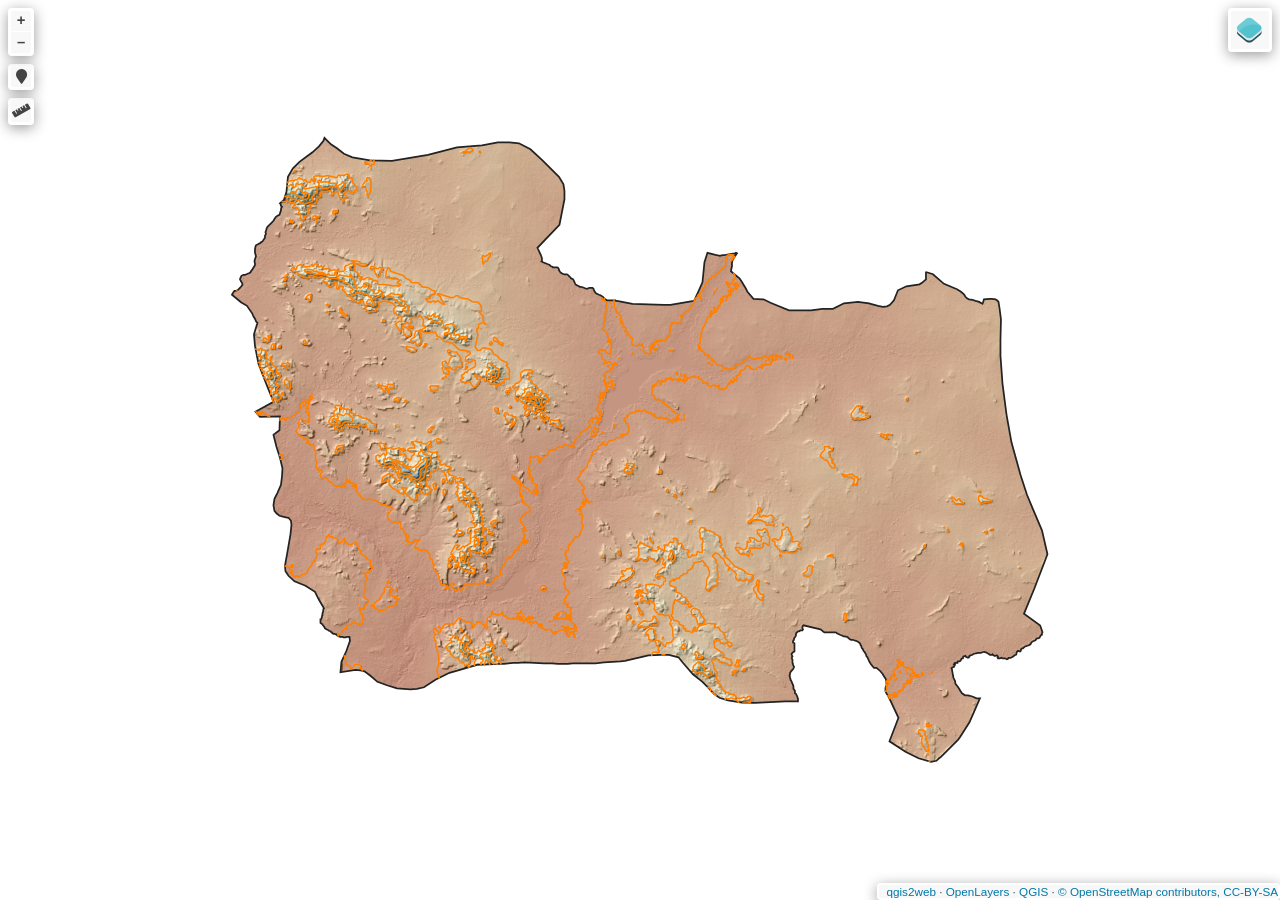
<file: elevation/index.html>
<!doctype html>
<html lang="en">
    <head>
        <meta charset="utf-8">
        <meta http-equiv="X-UA-Compatible" content="IE=edge">
        <meta name="viewport" content="initial-scale=1,user-scalable=no,maximum-scale=1,width=device-width">
        <meta name="mobile-web-app-capable" content="yes">
        <meta name="apple-mobile-web-app-capable" content="yes">
        <link rel="stylesheet" href="./resources/ol.css">
        <link rel="stylesheet" href="resources/fontawesome-all.min.css">
        <link href="resources/photon-geocoder-autocomplete.min.css" rel="stylesheet">
        <link rel="stylesheet" href="./resources/ol-layerswitcher.css">
        <link rel="stylesheet" href="./resources/qgis2web.css">
        <style>
        html, body {
            background-color: #ffffff;
        }
        .ol-control > * {
            background-color: #f8f8f8!important;
            color: #444444!important;
            border-radius: 0px;
        }
        .ol-attribution a, .gcd-gl-input::placeholder, .search-layer-input-search::placeholder {
            color: #444444!important;
        }
        .search-layer-input-search {
            background-color: #f8f8f8!important;
        }
        .ol-control > *:focus, .ol-control >*:hover {
            background-color: rgba(248, 248, 248, 0.7)!important;
        } 
        .ol-control {
            background-color: rgba(255,255,255,.4) !important;
            padding: 2px !important;
        } 
        </style>

        <style>
        html, body, #map {
            width: 100%;
            height: 100%;
            padding: 0;
            margin: 0;
        }
        </style>
        <title></title>
    </head>
    <body>
        <div id="map">
            <div id="popup" class="ol-popup">
                <a href="#" id="popup-closer" class="ol-popup-closer"></a>
                <div id="popup-content"></div>
            </div>
        </div>
        <script src="resources/qgis2web_expressions.js"></script>
        <script src="./resources/functions.js"></script>
        <script src="./resources/ol.js"></script>
        <script src="./resources/ol-layerswitcher.js"></script>
        <script src="resources/photon-geocoder-autocomplete.min.js"></script>
        <script src="layers/CommunedeKaya_3.js"></script><script src="layers/Courbedeniveau_4.js"></script>
        <script src="styles/CommunedeKaya_3_style.js"></script><script src="styles/Courbedeniveau_4_style.js"></script>
        <script src="./layers/layers.js" type="text/javascript"></script> 
        <script src="./resources/Autolinker.min.js"></script>
        <script src="./resources/qgis2web.js"></script>        
    </body>
</html>
</file>
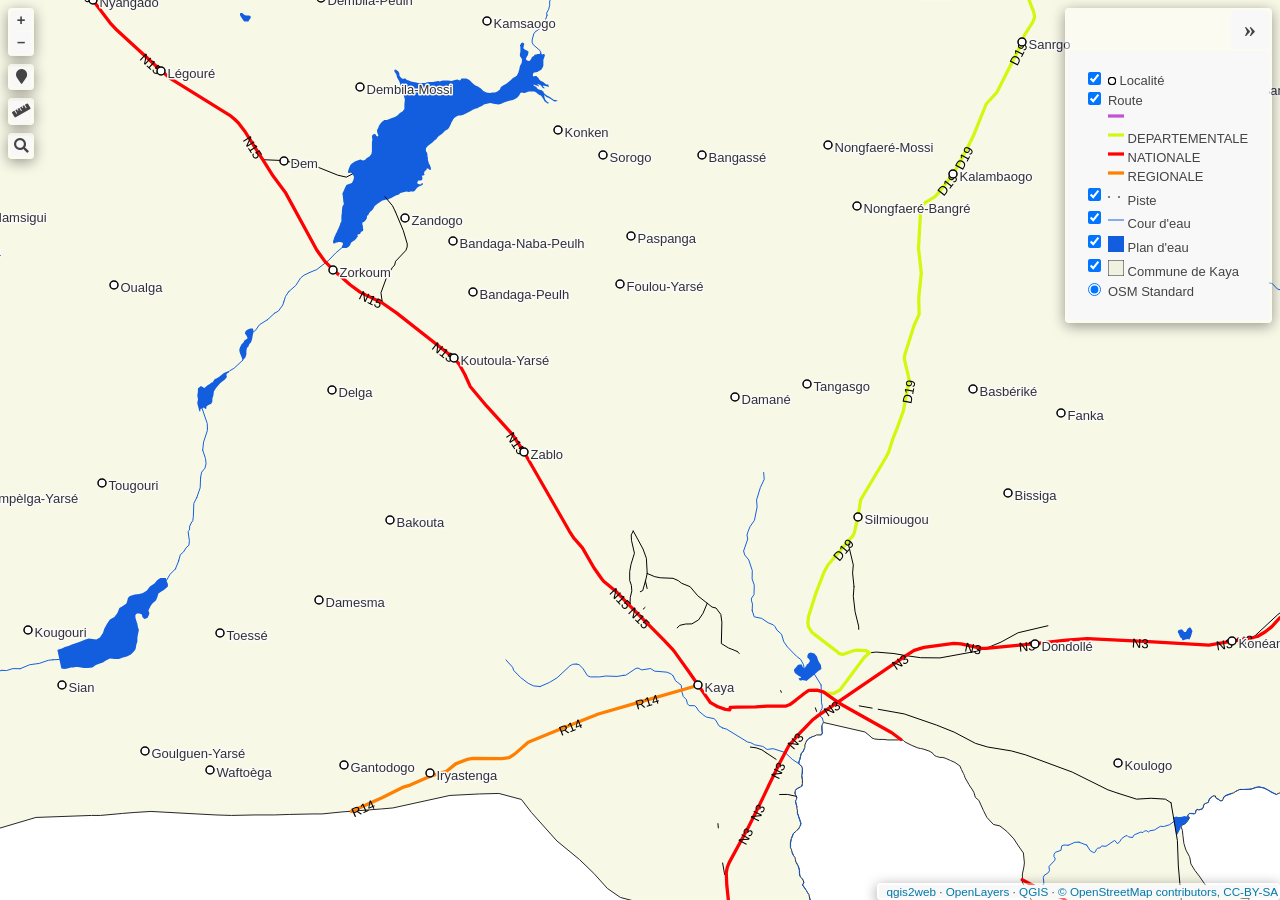
<file: situation/index.html>
<!doctype html>
<html lang="en">
    <head>
        <meta charset="utf-8">
        <meta http-equiv="X-UA-Compatible" content="IE=edge">
        <meta name="viewport" content="initial-scale=1,user-scalable=no,maximum-scale=1,width=device-width">
        <meta name="mobile-web-app-capable" content="yes">
        <meta name="apple-mobile-web-app-capable" content="yes">
        <link rel="stylesheet" href="./resources/ol.css">
        <link rel="stylesheet" href="resources/fontawesome-all.min.css">
        <link href="resources/photon-geocoder-autocomplete.min.css" rel="stylesheet">
        <link rel="stylesheet" href="./resources/ol-layerswitcher.css">
        <link rel="stylesheet" href="./resources/qgis2web.css">
        <style>
        html, body {
            background-color: #ffffff;
        }
        .ol-control > * {
            background-color: #f8f8f8!important;
            color: #444444!important;
            border-radius: 0px;
        }
        .ol-attribution a, .gcd-gl-input::placeholder, .search-layer-input-search::placeholder {
            color: #444444!important;
        }
        .search-layer-input-search {
            background-color: #f8f8f8!important;
        }
        .ol-control > *:focus, .ol-control >*:hover {
            background-color: rgba(248, 248, 248, 0.7)!important;
        } 
        .ol-control {
            background-color: rgba(255,255,255,.4) !important;
            padding: 2px !important;
        } 
        </style>

        <style>
        html, body, #map {
            width: 100%;
            height: 100%;
            padding: 0;
            margin: 0;
        }
        </style>
        <title></title>
    </head>
    <body>
        <div id="map">
            <div id="popup" class="ol-popup">
                <a href="#" id="popup-closer" class="ol-popup-closer"></a>
                <div id="popup-content"></div>
            </div>
        </div>
        <script src="resources/qgis2web_expressions.js"></script>
        <script src="./resources/functions.js"></script>
        <script src="./resources/ol.js"></script>
        <script src="./resources/ol-layerswitcher.js"></script>
        <script src="resources/photon-geocoder-autocomplete.min.js"></script>
        <script src="layers/CommunedeKaya_1.js"></script><script src="layers/Plandeau_2.js"></script><script src="layers/Courdeau_3.js"></script><script src="layers/Piste_4.js"></script><script src="layers/Route_5.js"></script><script src="layers/Localit_6.js"></script>
        <script src="styles/CommunedeKaya_1_style.js"></script><script src="styles/Plandeau_2_style.js"></script><script src="styles/Courdeau_3_style.js"></script><script src="styles/Piste_4_style.js"></script><script src="styles/Route_5_style.js"></script><script src="styles/Localit_6_style.js"></script>
        <script src="./layers/layers.js" type="text/javascript"></script> 
        <script src="./resources/Autolinker.min.js"></script>
        <script src="./resources/qgis2web.js"></script>        
    </body>
</html>
</file>
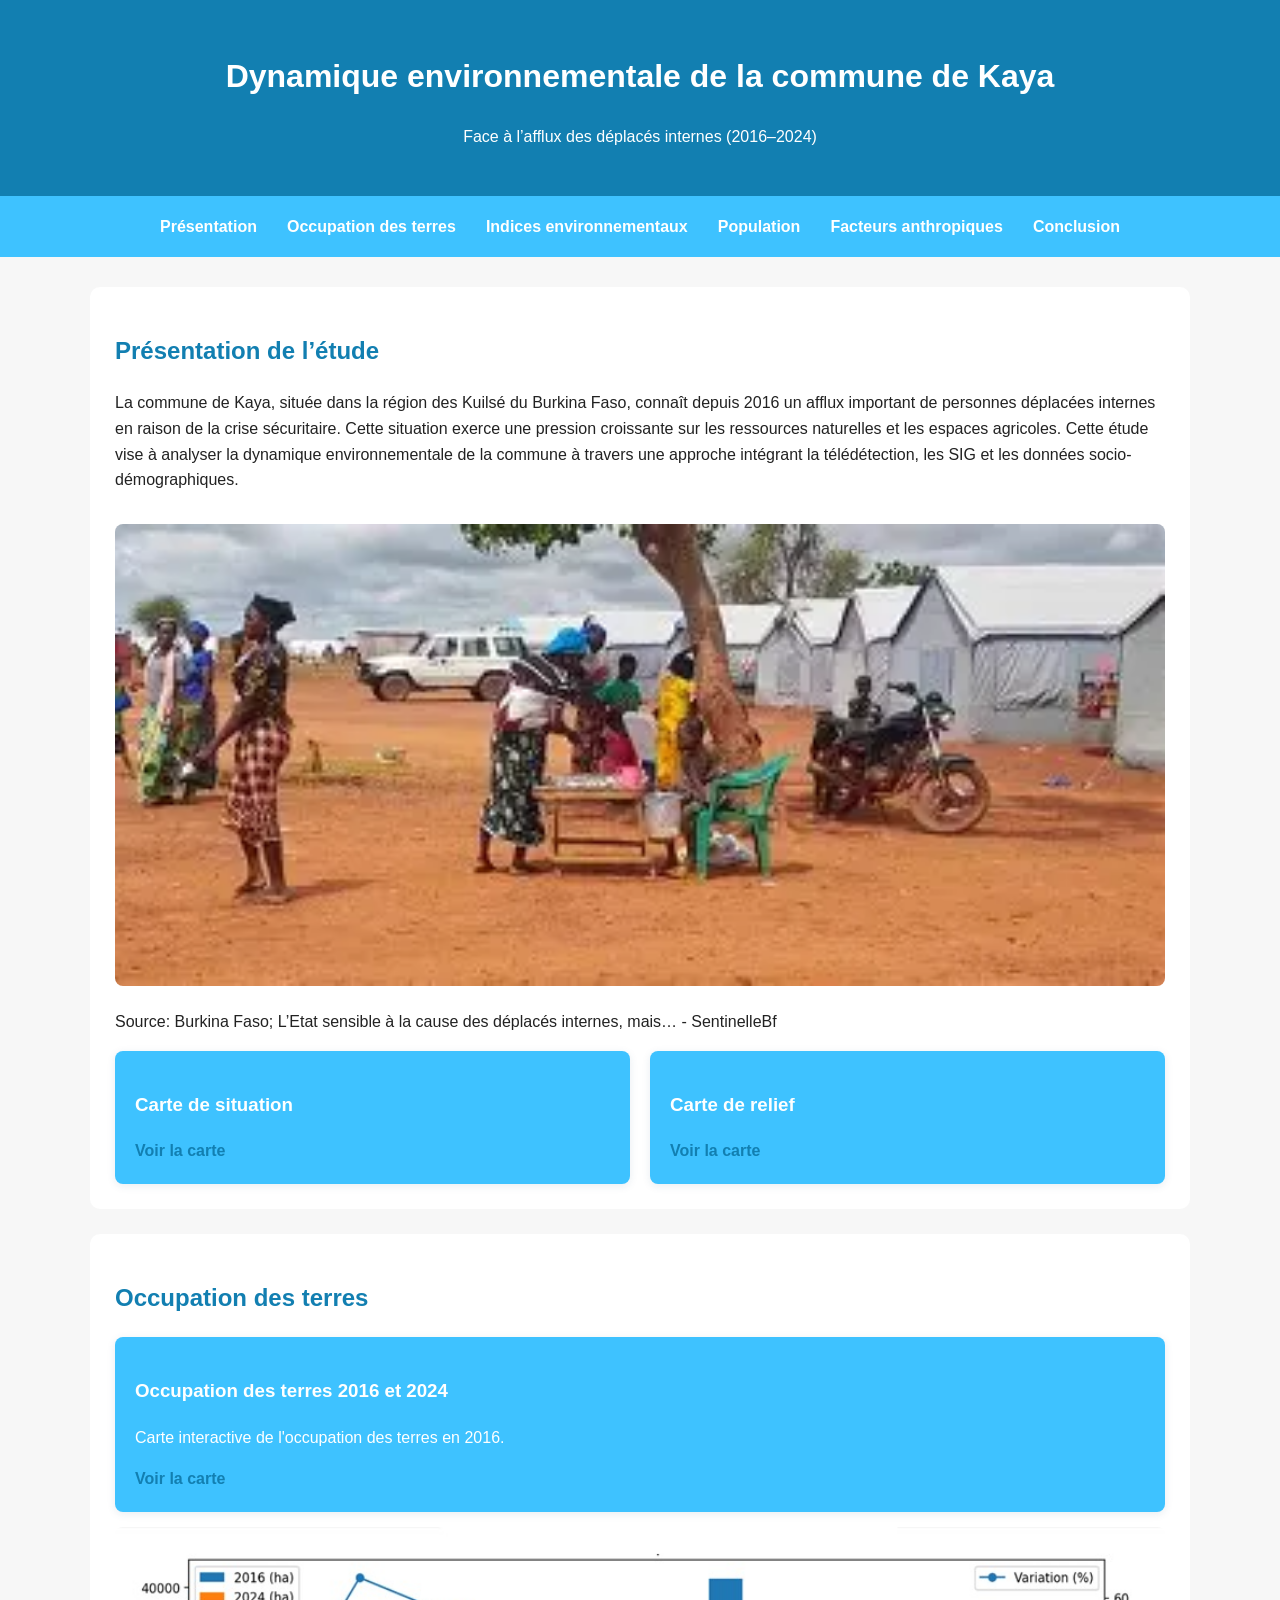
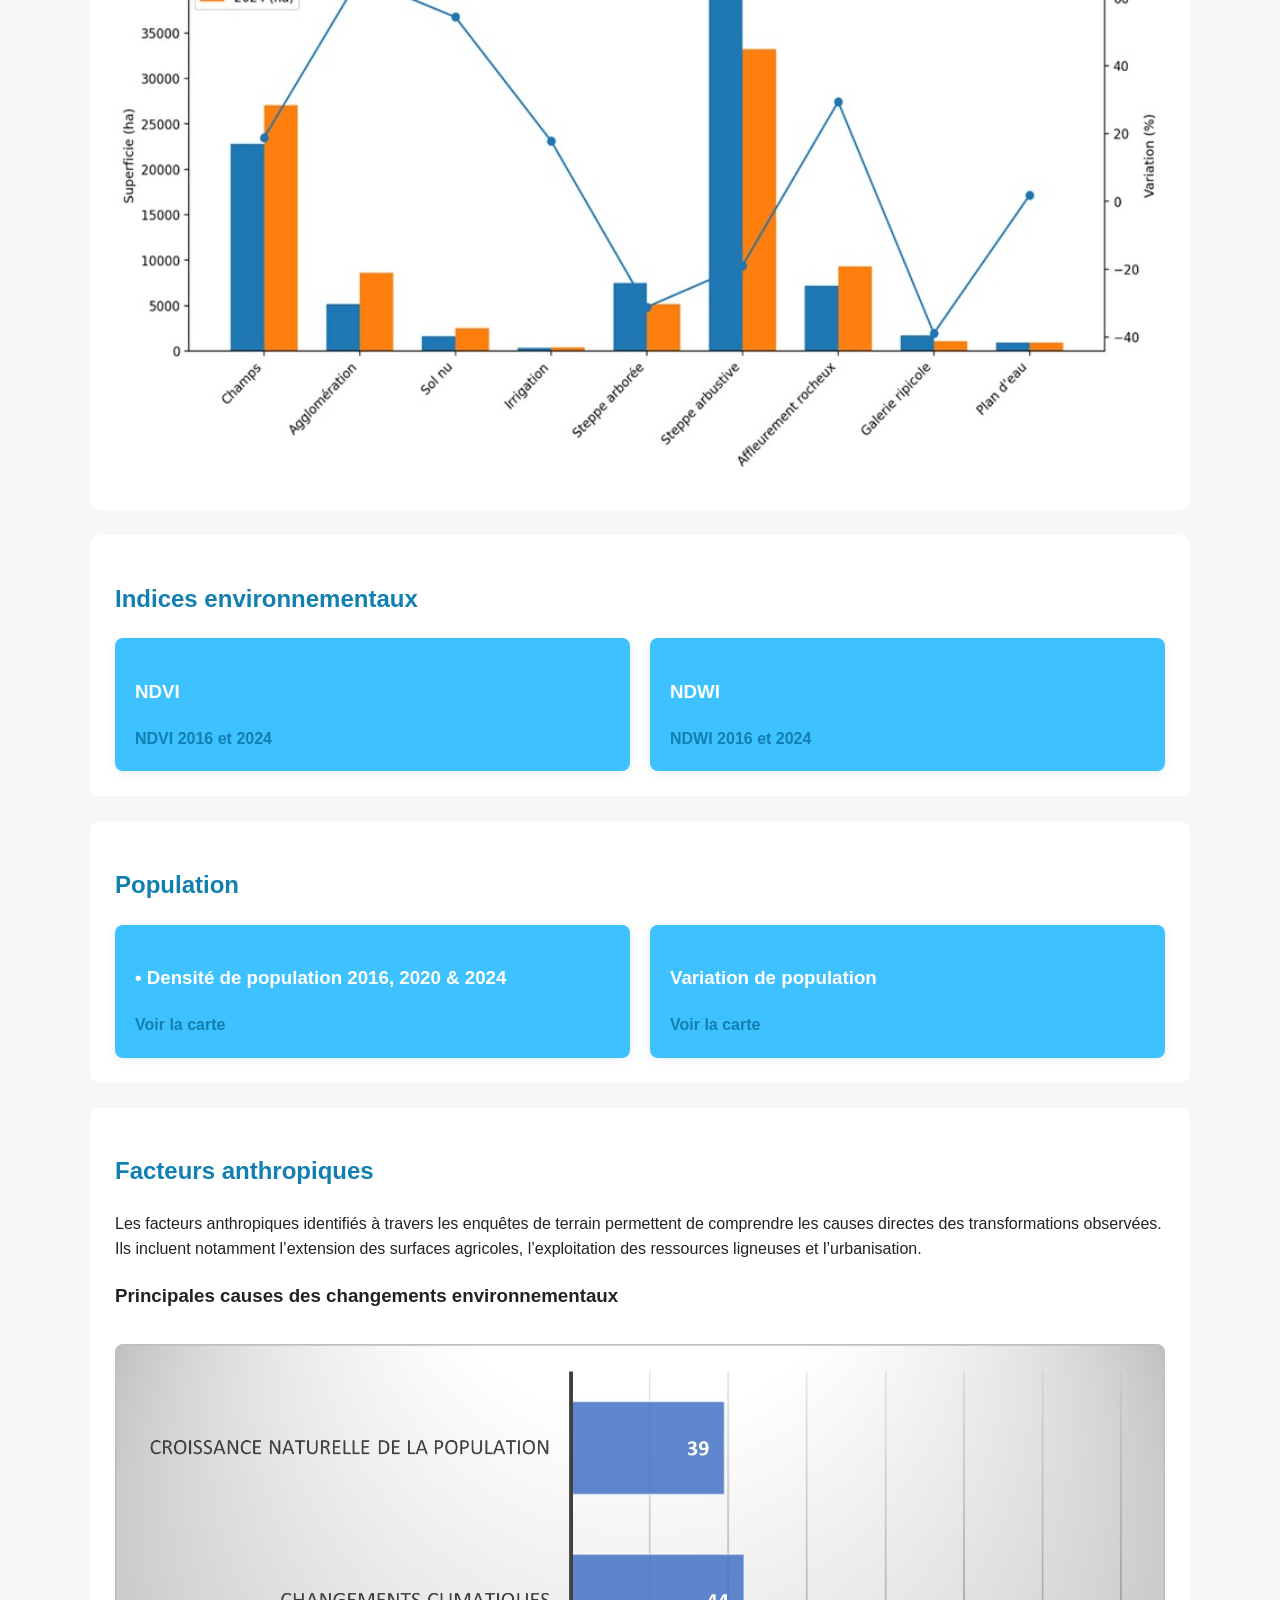
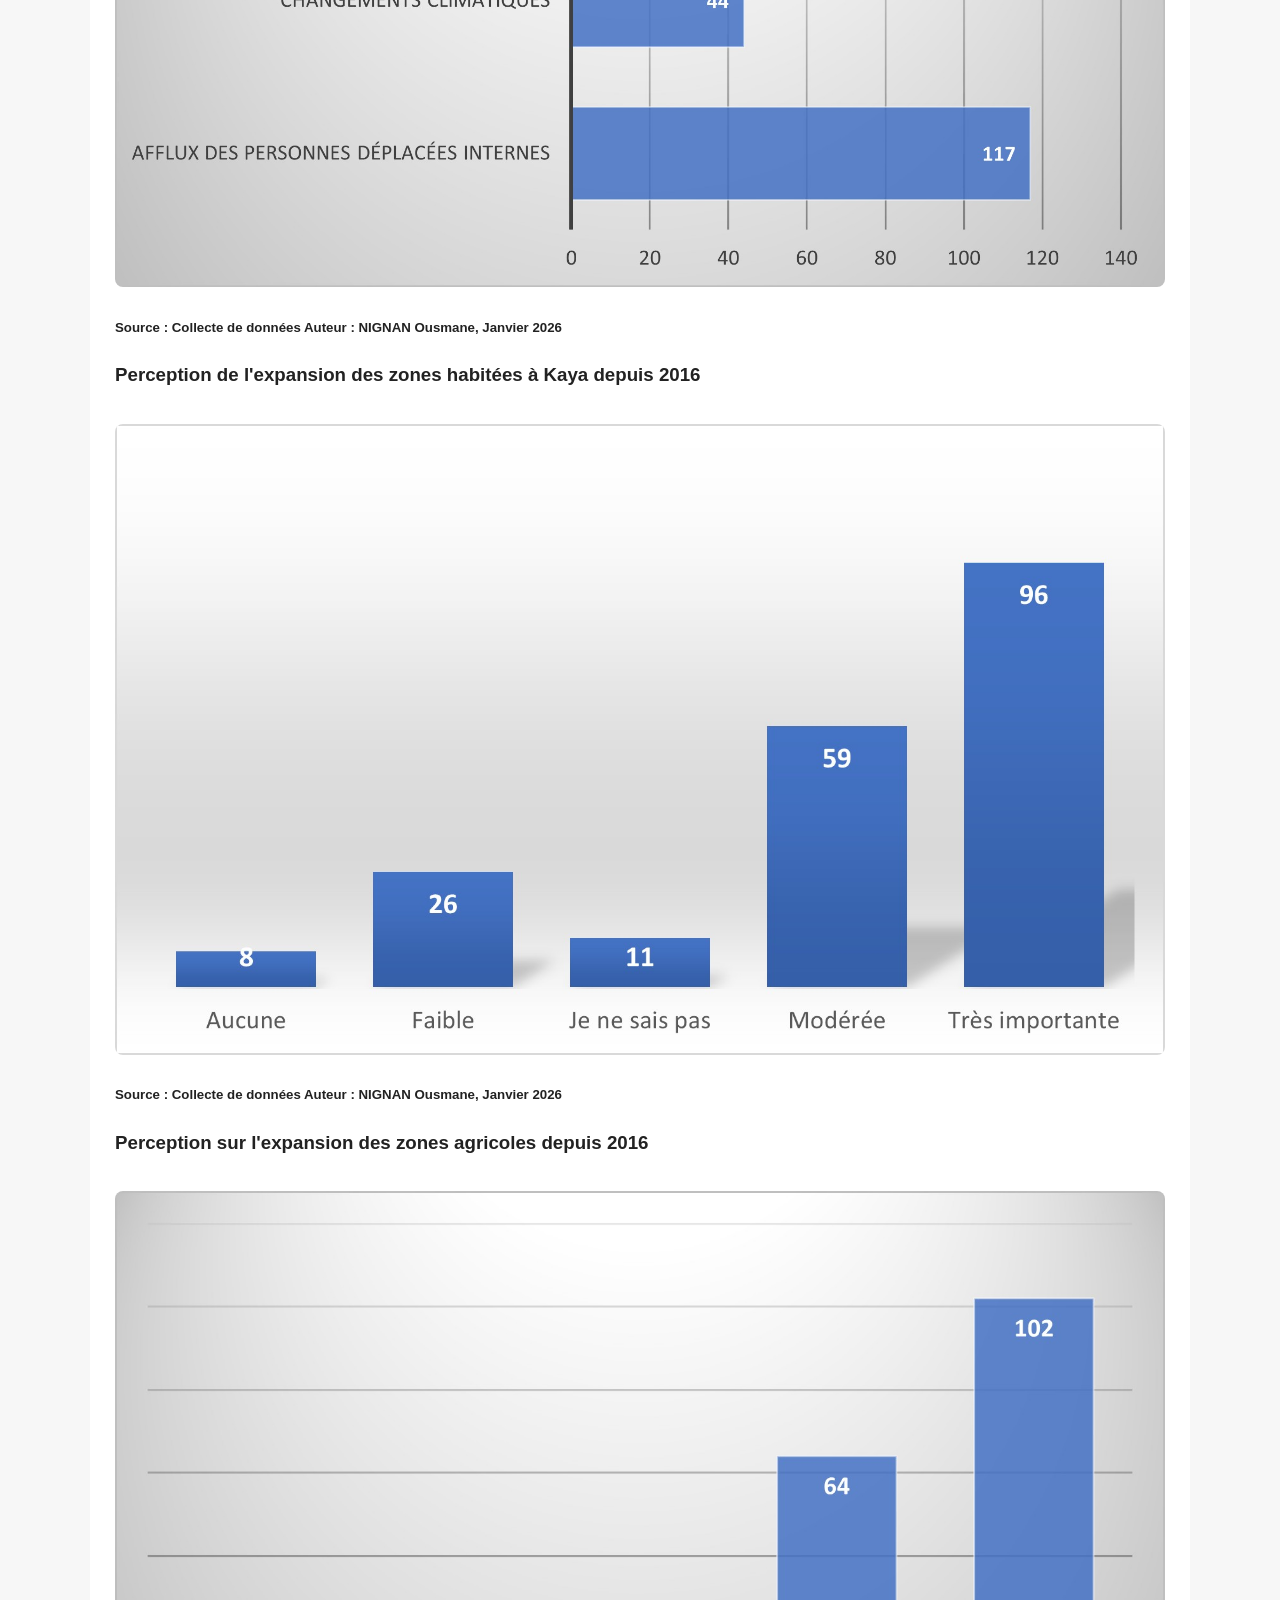
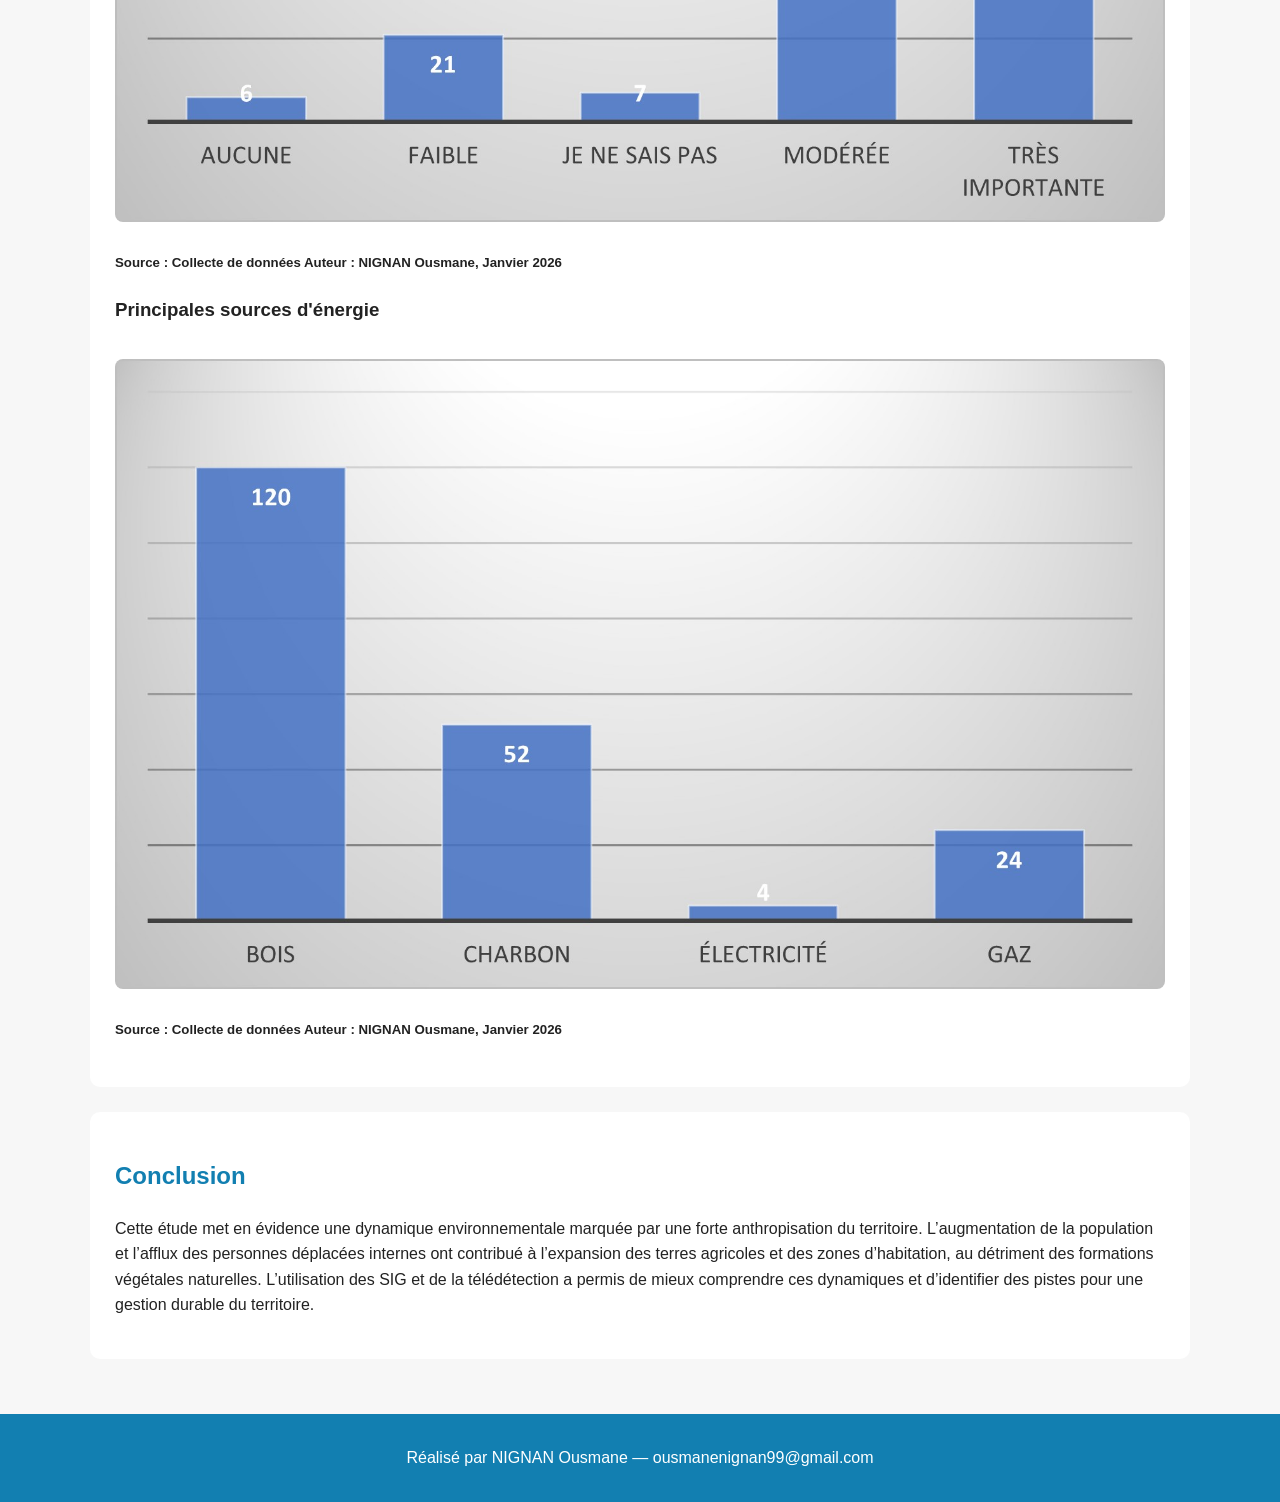
<file: memoire.html>
<!DOCTYPE html>
<html lang="fr">
<head>
  <meta charset="UTF-8" />
  <meta name="viewport" content="width=device-width, initial-scale=1.0" />
  <title>Dynamique environnementale de Kaya</title>
  <link rel="stylesheet" href="memoire.css" />
</head>
<body>

  <header>
    <h1>Dynamique environnementale de la commune de Kaya</h1>
    <p>Face à l’afflux des déplacés internes (2016–2024)</p>
  </header>

  <nav>
    <ul>
      <li><a href="#presentation">Présentation</a></li>
      <li><a href="#occupation">Occupation des terres</a></li>
      <li><a href="#indices">Indices environnementaux</a></li>
      <li><a href="#population">Population</a></li>
      <li><a href="#facteurs">Facteurs anthropiques</a></li>
      <li><a href="#conclusion">Conclusion</a></li>
    </ul>
  </nav>

  <main>
    <section id="presentation">
      <h2>Présentation de l’étude</h2>
      <p>
        La commune de Kaya, située dans la région des Kuilsé du Burkina Faso, connaît depuis 2016 un afflux important de personnes déplacées internes en raison de la crise sécuritaire. Cette situation exerce une pression croissante sur les ressources naturelles et les espaces agricoles.
Cette étude vise à analyser la dynamique environnementale de la commune à travers une approche intégrant la télédétection, les SIG et les données socio-démographiques.

      </p>
      <img src="images/deplace2.webp" alt="Carte de localisation de Kaya" class="image-large">
      <p>Source: Burkina Faso; L’Etat sensible à la cause des déplacés internes, mais… - SentinelleBf</p>
      <div class="card-grid">
        <div class="card">
          <h3>Carte de situation</h3>
          <a href="situation/index.html" target="_self">Voir la carte</a>
        </div>

      <div class="card-grid">
        <div class="card">
          <h3>Carte de relief</h3>
          <a href="elevation/index.html" target="_self">Voir la carte</a>
        </div>
        
    </section>

    <section id="occupation">
      <h2>Occupation des terres</h2>
      <div class="card-grid">
        <div class="card">
          <h3>Occupation des terres 2016 et 2024</h3>
          <p>Carte interactive de l'occupation des terres en 2016.</p>
          <a href="evol/qgis2web_2026_04_05-16_47_26_605188/occupation_des_terres2016_2024/index.html" target="_self">Voir la carte</a>
        </div>
      </div>
      <img src="images/graphiques/evolutionsuperficies.jpeg" alt="Graphique évolution occupation des terres" class="image-large">
    </section>

     <section id="indices">
      <h2>Indices environnementaux</h2>
      <div class="card-grid">
        <div class="card">
          <h3>NDVI</h3>
          <a href="mdvi/index.html">NDVI 2016 et 2024</a>
        </div>
        <div class="card">
          <h3>NDWI</h3>
          <a href="mdwi/index.html">NDWI 2016 et 2024</a>
        </div>
      </div>
    </section>

    <section id="population">
      <h2>Population</h2>
      <div class="card-grid">
        <div class="card">
          <h3>•	Densité de population 2016, 2020 & 2024</h3>
          <a href="evol/qgis2web_2026_04_05-17_29_35_189170/qgis2web_2026_04_05-17_29_35_189170/index.html">Voir la carte</a>
          
        </div>
        <div class="card">
          <h3>Variation de population</h3>
          <a href="variation_de_population/index.html" target="_self">Voir la carte</a>
        </div>
      </div>
    </section>
    <section id="facteurs">
      <h2>Facteurs anthropiques</h2>
      <p>
        Les facteurs anthropiques identifiés à travers les enquêtes de terrain permettent de comprendre les causes directes des transformations observées. Ils incluent notamment l’extension des surfaces agricoles, l’exploitation des ressources ligneuses et l’urbanisation.
      </p>
      <p>
        <h3>Principales causes des changements environnementaux</h3>
      <img src="images/graphiques/principalescauses.jpg" alt="Principales causes des changements environnementaux" class="image-large">
        <h5>Source : Collecte de données                Auteur : NIGNAN Ousmane, Janvier 2026</h5>
      </p>
      </div>
      <div>
      <p>
      <h3>Perception de l'expansion des zones habitées à Kaya depuis 2016</h3>
      <img src="images/graphiques/perception.jpg" alt="Perception de l'expansion des zones habitées à Kaya depuis 2016" class="image-large">
        <h5>Source : Collecte de données                Auteur : NIGNAN Ousmane, Janvier 2026</h5>
      </p>
      </div>
      <div>
      <p><h3>Perception sur l'expansion des zones agricoles depuis 2016</h3>
      <img src="images/graphiques/perception2.jpg" alt="Perception sur l'expansion des zones agricoles depuis 2016" class="image-large">
        <h5>Source : Collecte de données                Auteur : NIGNAN Ousmane, Janvier 2026</h5>
      </p>
      </div>
      <div>
      <p><h3>Principales sources d'énergie</h3>
      <img src="images/graphiques/principalessources.jpg" alt="Principales sources d'énergie" class="image-large">
        <h5>Source : Collecte de données                Auteur : NIGNAN Ousmane, Janvier 2026</h5>
        </p>
      </div>
    </section>

    <section id="conclusion">
      <h2>Conclusion</h2>
      <p>
        Cette étude met en évidence une dynamique environnementale marquée par une forte anthropisation du territoire. L’augmentation de la population et l’afflux des personnes déplacées internes ont contribué à l’expansion des terres agricoles et des zones d’habitation, au détriment des formations végétales naturelles.
L’utilisation des SIG et de la télédétection a permis de mieux comprendre ces dynamiques et d’identifier des pistes pour une gestion durable du territoire.

      </p>
    </section>
  </main>

  <footer>
    <p>Réalisé par NIGNAN Ousmane — ousmanenignan99@gmail.com</p>
  </footer>

</body>
</html>
</file>
<file: elevation/resources/ol.css>
.ol-box{box-sizing:border-box;border-radius:2px;border:2px solid #00f}.ol-mouse-position{top:8px;right:8px;position:absolute}.ol-scale-line{background:rgba(0,60,136,.3);border-radius:4px;bottom:8px;left:8px;padding:2px;position:absolute}.ol-scale-line-inner{border:1px solid #eee;border-top:none;color:#eee;font-size:10px;text-align:center;margin:1px;will-change:contents,width;transition:all .25s}.ol-scale-bar{position:absolute;bottom:8px;left:8px}.ol-scale-step-marker{width:1px;height:15px;background-color:#000;float:right;z-Index:10}.ol-scale-step-text{position:absolute;bottom:-5px;font-size:12px;z-Index:11;color:#000;text-shadow:-2px 0 #fff,0 2px #fff,2px 0 #fff,0 -2px #fff}.ol-scale-text{position:absolute;font-size:14px;text-align:center;bottom:25px;color:#000;text-shadow:-2px 0 #fff,0 2px #fff,2px 0 #fff,0 -2px #fff}.ol-scale-singlebar{position:relative;height:10px;z-Index:9;box-sizing:border-box;border:1px solid #000}.ol-unsupported{display:none}.ol-unselectable,.ol-viewport{-webkit-touch-callout:none;-webkit-user-select:none;-moz-user-select:none;-ms-user-select:none;user-select:none;-webkit-tap-highlight-color:transparent}.ol-selectable{-webkit-touch-callout:default;-webkit-user-select:text;-moz-user-select:text;-ms-user-select:text;user-select:text}.ol-grabbing{cursor:-webkit-grabbing;cursor:-moz-grabbing;cursor:grabbing}.ol-grab{cursor:move;cursor:-webkit-grab;cursor:-moz-grab;cursor:grab}.ol-control{position:absolute;background-color:rgba(255,255,255,.4);border-radius:4px;padding:2px}.ol-control:hover{background-color:rgba(255,255,255,.6)}.ol-zoom{top:.5em;left:.5em}.ol-rotate{top:.5em;right:.5em;transition:opacity .25s linear,visibility 0s linear}.ol-rotate.ol-hidden{opacity:0;visibility:hidden;transition:opacity .25s linear,visibility 0s linear .25s}.ol-zoom-extent{top:4.643em;left:.5em}.ol-full-screen{right:.5em;top:.5em}.ol-control button{display:block;margin:1px;padding:0;color:#fff;font-size:1.14em;font-weight:700;text-decoration:none;text-align:center;height:1.375em;width:1.375em;line-height:.4em;background-color:rgba(0,60,136,.5);border:none;border-radius:2px}.ol-control button::-moz-focus-inner{border:none;padding:0}.ol-zoom-extent button{line-height:1.4em}.ol-compass{display:block;font-weight:400;font-size:1.2em;will-change:transform}.ol-touch .ol-control button{font-size:1.5em}.ol-touch .ol-zoom-extent{top:5.5em}.ol-control button:focus,.ol-control button:hover{text-decoration:none;background-color:rgba(0,60,136,.7)}.ol-zoom .ol-zoom-in{border-radius:2px 2px 0 0}.ol-zoom .ol-zoom-out{border-radius:0 0 2px 2px}.ol-attribution{text-align:right;bottom:.5em;right:.5em;max-width:calc(100% - 1.3em)}.ol-attribution ul{margin:0;padding:0 .5em;color:#000;text-shadow:0 0 2px #fff}.ol-attribution li{display:inline;list-style:none}.ol-attribution li:not(:last-child):after{content:" "}.ol-attribution img{max-height:2em;max-width:inherit;vertical-align:middle}.ol-attribution button,.ol-attribution ul{display:inline-block}.ol-attribution.ol-collapsed ul{display:none}.ol-attribution:not(.ol-collapsed){background:rgba(255,255,255,.8)}.ol-attribution.ol-uncollapsible{bottom:0;right:0;border-radius:4px 0 0}.ol-attribution.ol-uncollapsible img{margin-top:-.2em;max-height:1.6em}.ol-attribution.ol-uncollapsible button{display:none}.ol-zoomslider{top:4.5em;left:.5em;height:200px}.ol-zoomslider button{position:relative;height:10px}.ol-touch .ol-zoomslider{top:5.5em}.ol-overviewmap{left:.5em;bottom:.5em}.ol-overviewmap.ol-uncollapsible{bottom:0;left:0;border-radius:0 4px 0 0}.ol-overviewmap .ol-overviewmap-map,.ol-overviewmap button{display:inline-block}.ol-overviewmap .ol-overviewmap-map{border:1px solid #7b98bc;height:150px;margin:2px;width:150px}.ol-overviewmap:not(.ol-collapsed) button{bottom:1px;left:2px;position:absolute}.ol-overviewmap.ol-collapsed .ol-overviewmap-map,.ol-overviewmap.ol-uncollapsible button{display:none}.ol-overviewmap:not(.ol-collapsed){background:rgba(255,255,255,.8)}.ol-overviewmap-box{border:2px dotted rgba(0,60,136,.7)}.ol-overviewmap .ol-overviewmap-box:hover{cursor:move}
/*# sourceMappingURL=ol.css.map */
</file>
<file: elevation/resources/ol-layerswitcher.css>
.layer-switcher {
  position: absolute;
  top: 3.5em;
  right: 0.5em;
  text-align: left;
}

.layer-switcher .panel {
  margin: 0;
  border: 4px solid #eee;
  border-radius: 4px;
  background-color: white;
  display: none;
  max-height: inherit;
  height: 100%;
  box-sizing: border-box;
  overflow-y: auto;
}

.layer-switcher button {
  float: right;
  z-index: 1;
  width: 38px;
  height: 38px;
  background-image: url('[data-uri]')
    /*logo.png*/;
  background-repeat: no-repeat;
  background-position: 2px;
  background-color: white;
  color: black;
  border: none;
}

.layer-switcher button:focus,
.layer-switcher button:hover {
  background-color: white;
}

.layer-switcher.shown {
  overflow-y: hidden;
  display: flex;
  flex-direction: column;
  max-height: calc(100% - 5.5em);
}

.layer-switcher.shown.ol-control {
  background-color: transparent;
}

.layer-switcher.shown.ol-control:hover {
  background-color: transparent;
}
.layer-switcher.shown .panel {
  display: block;
}

.layer-switcher.shown button {
  display: none;
}

.layer-switcher.shown.layer-switcher-activation-mode-click > button {
  display: block;
  background-image: unset;
  right: 2px;
  position: absolute;
  background-color: #eee;
  margin: 1px;
}

.layer-switcher.shown button:focus,
.layer-switcher.shown button:hover {
  background-color: #fafafa;
}

.layer-switcher ul {
  list-style: none;
  margin: 1.6em 0.4em;
  padding-left: 0;
}
.layer-switcher ul ul {
  padding-left: 1.2em;
  margin: 0.1em 0 0 0;
}
.layer-switcher li.group + li.group {
  margin-top: 0.4em;
}
.layer-switcher li.group + li.layer-switcher-base-group {
}

.layer-switcher li.group > label {
  font-weight: bold;
}

.layer-switcher.layer-switcher-group-select-style-none li.group > label {
  padding-left: 1.2em;
}

.layer-switcher li {
  position: relative;
  margin-top: 0.3em;
}

.layer-switcher li input {
  position: absolute;
  left: 1.2em;
  height: 1em;
  width: 1em;
  font-size: 1em;
}
.layer-switcher li label {
  padding-left: 2.7em;
  padding-right: 1.2em;
  display: inline-block;
  margin-top: 1px;
}

.layer-switcher label.disabled {
  opacity: 0.4;
}

.layer-switcher input {
  margin: 0px;
}

.layer-switcher.touch ::-webkit-scrollbar {
  width: 4px;
}

.layer-switcher.touch ::-webkit-scrollbar-track {
  -webkit-box-shadow: inset 0 0 6px rgba(0, 0, 0, 0.3);
  border-radius: 10px;
}

.layer-switcher.touch ::-webkit-scrollbar-thumb {
  border-radius: 10px;
  -webkit-box-shadow: inset 0 0 6px rgba(0, 0, 0, 0.5);
}

li.layer-switcher-base-group > label {
  padding-left: 1.2em;
}

.layer-switcher .group button {
  position: absolute;
  left: 0;
  display: inline-block;
  vertical-align: top;
  float: none;
  font-size: 1em;
  width: 1em;
  height: 1em;
  margin: 0;
  background-position: center 2px;
  background-image: url('[data-uri]');
  -webkit-transition: -webkit-transform 0.2s ease-in-out;
  -ms-transition: -ms-transform 0.2s ease-in-out;
  transition: transform 0.2s ease-in-out;
}

.layer-switcher .group.layer-switcher-close button {
  transform: rotate(-90deg);
  -webkit-transform: rotate(-90deg);
}

.layer-switcher .group.layer-switcher-fold.layer-switcher-close > ul {
  overflow: hidden;
  height: 0;
}

/*layerswitcher on the right*/
.layer-switcher.shown.layer-switcher-activation-mode-click {
  padding-left: 34px;
}
.layer-switcher.shown.layer-switcher-activation-mode-click > button {
  left: 0;
  border-right: 0;
}

/*layerswitcher on the left*/
/*
.layer-switcher.shown.layer-switcher-activation-mode-click {
  padding-right: 34px;
}
.layer-switcher.shown.layer-switcher-activation-mode-click > button {
  right: 0;
  border-left: 0;
}
*/
</file>
<file: elevation/resources/qgis2web.css>
html, body {
    height: 100%;
    padding: 0;
    margin: 0;
    font-family: sans-serif;
    font-size: small;
}


#map {
    width: 100%;
    height: 100%;
}

.ol-control {
	clear: both;
	box-shadow: 0 3px 14px rgba(0, 0, 0, 0.4);
}

.ol-selectable {
	z-index: 3;
}

.ol-popup {
    display: none;
    position: absolute;
    background-color: white;
    padding: 15px;
	border-radius: 10px;
    bottom: 10px;
    left: 50%;
    transform: translateX(-50%);
	box-shadow: 0 3px 14px rgba(0,0,0,0.4);
}

.ol-popup:after, .ol-popup:before {
    top: 100%;
    border: solid transparent;
    content: " ";
    position: absolute;
}

.ol-popup:after {
    border-top-color: white;
    border-width: 10px;
    left: 50%;
    margin-left: -10px;
}

.ol-popup:before {
    border-top-color: #cccccc;
    border-width: 11px;
    left: 50%;
    margin-left: -11px;
}

.ol-popup-closer {
	text-decoration: none;
    position: absolute;
    top: 4px;
    right: 4px;
    text-align: center;
    width: 19px;
    color: #999;
    font-family: cursive;
    font-weight: bold;
}

.ol-popup-closer:after {
    content: "X";
}

#popup-content {
	font-size: 12px;
    line-height: 1.2;
    margin-top: 5px;
	max-height: 70vh;
	max-width: 70vw;
	overflow: auto;
}

#popup-content ul {
    list-style-type: none;
    padding-left: 0;
	margin: unset;
}

#popup-content li {
    margin-bottom:0.25em;
}

#popup-content>ul>li>a {
    position: relative;
    display: block;
    padding: 2px;
    border-bottom: 1px solid #666;
    font-size: 12.5px;
}

#popup-content>table {
    font-size: 11.4px;
}

.roller-switcher {
	background-image: url(lds-roller.gif);
	background-size: contain;
	height: 19px;
	width: 19px;
	display: inline-block;
}

th, td {
    vertical-align: top;
    text-align: left;
	color: #333;
}

th {
	min-width: 100px;
}
td {
	min-width: 100px;
}

td img {
	max-height: 50vh!important;
	max-width: 50vw!important;
}

td video {
	max-height: 50vh!important;
	max-width: 50vw!important;
}

.ol-overlaycontainer-stopevent #top-right-container .layer-switcher:hover ~ .ol-overlaycontainer-stopevent .ol-overlay-container .ol-popup {
    display: none!important;
}


#top-left-container {
    position: absolute;
    left: 0;
    top: 0;
}
#bottom-left-container {
    position: absolute;
    left: 0;
    bottom: 0;
}
#top-right-container {
    position: absolute;
    right: 0;
    top: 0;
    display: contents;
}
#bottom-right-container {
    position: absolute;
    right: 0;
    bottom: 0;
}

.top-left-title, .top-left-abstract  {
    position: relative;
    float: left;
    margin-top: 8px;
    margin-left: 8px;
}
.bottom-left-title, .bottom-left-abstract  {
    position: relative;
    float: left;
    margin-bottom: 8px;
    margin-left: 8px;
}
.top-right-title, .top-right-abstract  {
    position: relative;
    float: right;
    margin-top: 8px;
    margin-right: 8px;
}
.bottom-right-title, .bottom-right-abstract  {
    position: relative;
    float: right;
    margin-bottom: 8px;
    margin-right: 8px;
}


.project-title  {
    margin: 1px;
    padding: 5px;
}

#abstract {
    max-width: 30%;
}
.ol-touch #abstract {
    max-width: 50%;
}

.project-abstract {
    font: bold 18px 'Lucida Console', Monaco, monospace;
    width: 20px;
    height: 20px;
    display: block;
    text-align: center;
    cursor: pointer;
    padding: 3px;
    
}

.project-abstract-uncollapsed {
    width: auto;
    height: auto;
    display: block;
    padding: 3px;
    cursor: default;
    margin: 1px;
}


.ol-zoom {
	position: relative;
    float: left;
    top: unset;
    left: unset;
    margin-top: 8px;
    margin-left: 8px;
}


/* measurement */
.measure-control {
	position: relative;
    float: left;
    top: unset !important;
    left: unset !important;
    margin-top: 8px;
    margin-left: 8px;
	display: flex;
}

.tooltip {
    position: relative;
    background: rgba(0, 0, 0, 0.5);
    border-radius: 4px;
    color: white;
    padding: 4px 8px;
    opacity: 0.7;
    white-space: nowrap;
  }
  .tooltip-measure {
    opacity: 1;
    font-weight: bold;
  }
  .tooltip-static {
    background-color: #ffcc33;
    color: black;
    border: 1px solid white;
  }
  .tooltip-measure:before,
  .tooltip-static:before {
    border-top: 6px solid rgba(0, 0, 0, 0.5);
    border-right: 6px solid transparent;
    border-left: 6px solid transparent;
    content: "";
    position: absolute;
    bottom: -6px;
    margin-left: -7px;
    left: 50%;
  }
  .tooltip-static:before {
    border-top-color: #ffcc33;
  }
  .ol-touch .measure-control {
    top: 130px;
  }
  .measure-control label {
    padding: 1px;
    padding-right: 4px;
  }


 .geolocate {
 position: relative !important;
 float: left;
 top: unset !important;
 left: unset !important;
 margin-top: 8px;
 margin-left: 8px;
}


.ol-geocoder.gcd-gl-container {
    position: relative !important;
    float: left !important;
    top: unset;
    left: unset;
	margin-top: 8px;
    margin-left: 8px;
    clear: both;
}
.gcd-gl-control {
	position: relative !important;
}
.gcd-gl-control button:after{
	display: none;
}

.search-layer {
	position: relative !important;
    float: left;
    top: unset !important;
    left: unset !important;
    margin-top: 8px;
    margin-left: 8px;
}

.search-layer-input-search{
    left: 26px;
    width: 144px;
    top: 3px;
    padding: 3px;
}

.search-layer-input-search:after{
    left: 27px;
    width: 139px;
    top: 0px;
    padding: 4px;
    border: 3px solid rgba(255,255,255,.4) !important;
}

.ol-scale-line {
    background: none !important;
    position: relative;
    float: left;
    bottom: unset;
    left: unset;
    margin-bottom: 8px;
    margin-left: 8px;
}
.ol-scale-line-inner {
    border: 2px solid ;
    border-top: none ;
    background: rgba(255, 255, 255, 0.5);
    color: black;
	margin: unset;
}

.layer-switcher {
    position: relative;
    float: right;
    top: unset;
    right: 0;
    bottom: unset!important;
    margin-top: 8px;
    margin-right: 8px;
	padding: 3px;
	background-color: rgba(255,255,255,.4)!important;
}

.layer-switcher:hover{
	background-color: rgba(255, 255, 255, .6)!important;
}

.layer-switcher .panel {
	border: unset;
	border-radius: unset;
    float: right;
    width: fit-content;
	margin: 1px;
	max-height: calc(100vh - 200px);
    box-sizing: unset;
}

.layer-switcher.shown{
    align-items: flex-end;
}

.layer-switcher.shown.layer-switcher-activation-mode-click > button {
    position: relative;
	border-radius: 5px;
	font-size: x-large;
	font-family: serif;
    z-index: 2;
}

.layer-switcher img {
    max-width: 22px;
    max-height: 22px;
}


.ol-attribution {
	display: none;
}
.bottom-attribution {
	float: right;
	position: relative;
	display: flex;
    font-size: 0.9rem;
	}
.bottom-attribution a {
	color:#0078A8;
    text-decoration: none;
	}
.bottom-attribution a:hover {
    text-decoration: underline;
    }
.bottom-attribution button {
	display: none;
	}
.bottom-attribution ul {
	padding: unset;
	margin: unset;
	display: flex;
	list-style: none;
	} 	
.bottom-attribution > li {
	padding-left: 8px !important;
	list-style: none;	
	}

.fa-exclamation-triangle {
    color: orangered;
	font-size: 15px;
}
</file>
<file: situation/resources/ol.css>
.ol-box{box-sizing:border-box;border-radius:2px;border:2px solid #00f}.ol-mouse-position{top:8px;right:8px;position:absolute}.ol-scale-line{background:rgba(0,60,136,.3);border-radius:4px;bottom:8px;left:8px;padding:2px;position:absolute}.ol-scale-line-inner{border:1px solid #eee;border-top:none;color:#eee;font-size:10px;text-align:center;margin:1px;will-change:contents,width;transition:all .25s}.ol-scale-bar{position:absolute;bottom:8px;left:8px}.ol-scale-step-marker{width:1px;height:15px;background-color:#000;float:right;z-Index:10}.ol-scale-step-text{position:absolute;bottom:-5px;font-size:12px;z-Index:11;color:#000;text-shadow:-2px 0 #fff,0 2px #fff,2px 0 #fff,0 -2px #fff}.ol-scale-text{position:absolute;font-size:14px;text-align:center;bottom:25px;color:#000;text-shadow:-2px 0 #fff,0 2px #fff,2px 0 #fff,0 -2px #fff}.ol-scale-singlebar{position:relative;height:10px;z-Index:9;box-sizing:border-box;border:1px solid #000}.ol-unsupported{display:none}.ol-unselectable,.ol-viewport{-webkit-touch-callout:none;-webkit-user-select:none;-moz-user-select:none;-ms-user-select:none;user-select:none;-webkit-tap-highlight-color:transparent}.ol-selectable{-webkit-touch-callout:default;-webkit-user-select:text;-moz-user-select:text;-ms-user-select:text;user-select:text}.ol-grabbing{cursor:-webkit-grabbing;cursor:-moz-grabbing;cursor:grabbing}.ol-grab{cursor:move;cursor:-webkit-grab;cursor:-moz-grab;cursor:grab}.ol-control{position:absolute;background-color:rgba(255,255,255,.4);border-radius:4px;padding:2px}.ol-control:hover{background-color:rgba(255,255,255,.6)}.ol-zoom{top:.5em;left:.5em}.ol-rotate{top:.5em;right:.5em;transition:opacity .25s linear,visibility 0s linear}.ol-rotate.ol-hidden{opacity:0;visibility:hidden;transition:opacity .25s linear,visibility 0s linear .25s}.ol-zoom-extent{top:4.643em;left:.5em}.ol-full-screen{right:.5em;top:.5em}.ol-control button{display:block;margin:1px;padding:0;color:#fff;font-size:1.14em;font-weight:700;text-decoration:none;text-align:center;height:1.375em;width:1.375em;line-height:.4em;background-color:rgba(0,60,136,.5);border:none;border-radius:2px}.ol-control button::-moz-focus-inner{border:none;padding:0}.ol-zoom-extent button{line-height:1.4em}.ol-compass{display:block;font-weight:400;font-size:1.2em;will-change:transform}.ol-touch .ol-control button{font-size:1.5em}.ol-touch .ol-zoom-extent{top:5.5em}.ol-control button:focus,.ol-control button:hover{text-decoration:none;background-color:rgba(0,60,136,.7)}.ol-zoom .ol-zoom-in{border-radius:2px 2px 0 0}.ol-zoom .ol-zoom-out{border-radius:0 0 2px 2px}.ol-attribution{text-align:right;bottom:.5em;right:.5em;max-width:calc(100% - 1.3em)}.ol-attribution ul{margin:0;padding:0 .5em;color:#000;text-shadow:0 0 2px #fff}.ol-attribution li{display:inline;list-style:none}.ol-attribution li:not(:last-child):after{content:" "}.ol-attribution img{max-height:2em;max-width:inherit;vertical-align:middle}.ol-attribution button,.ol-attribution ul{display:inline-block}.ol-attribution.ol-collapsed ul{display:none}.ol-attribution:not(.ol-collapsed){background:rgba(255,255,255,.8)}.ol-attribution.ol-uncollapsible{bottom:0;right:0;border-radius:4px 0 0}.ol-attribution.ol-uncollapsible img{margin-top:-.2em;max-height:1.6em}.ol-attribution.ol-uncollapsible button{display:none}.ol-zoomslider{top:4.5em;left:.5em;height:200px}.ol-zoomslider button{position:relative;height:10px}.ol-touch .ol-zoomslider{top:5.5em}.ol-overviewmap{left:.5em;bottom:.5em}.ol-overviewmap.ol-uncollapsible{bottom:0;left:0;border-radius:0 4px 0 0}.ol-overviewmap .ol-overviewmap-map,.ol-overviewmap button{display:inline-block}.ol-overviewmap .ol-overviewmap-map{border:1px solid #7b98bc;height:150px;margin:2px;width:150px}.ol-overviewmap:not(.ol-collapsed) button{bottom:1px;left:2px;position:absolute}.ol-overviewmap.ol-collapsed .ol-overviewmap-map,.ol-overviewmap.ol-uncollapsible button{display:none}.ol-overviewmap:not(.ol-collapsed){background:rgba(255,255,255,.8)}.ol-overviewmap-box{border:2px dotted rgba(0,60,136,.7)}.ol-overviewmap .ol-overviewmap-box:hover{cursor:move}
/*# sourceMappingURL=ol.css.map */
</file>
<file: situation/resources/ol-layerswitcher.css>
.layer-switcher {
  position: absolute;
  top: 3.5em;
  right: 0.5em;
  text-align: left;
}

.layer-switcher .panel {
  margin: 0;
  border: 4px solid #eee;
  border-radius: 4px;
  background-color: white;
  display: none;
  max-height: inherit;
  height: 100%;
  box-sizing: border-box;
  overflow-y: auto;
}

.layer-switcher button {
  float: right;
  z-index: 1;
  width: 38px;
  height: 38px;
  background-image: url('[data-uri]')
    /*logo.png*/;
  background-repeat: no-repeat;
  background-position: 2px;
  background-color: white;
  color: black;
  border: none;
}

.layer-switcher button:focus,
.layer-switcher button:hover {
  background-color: white;
}

.layer-switcher.shown {
  overflow-y: hidden;
  display: flex;
  flex-direction: column;
  max-height: calc(100% - 5.5em);
}

.layer-switcher.shown.ol-control {
  background-color: transparent;
}

.layer-switcher.shown.ol-control:hover {
  background-color: transparent;
}
.layer-switcher.shown .panel {
  display: block;
}

.layer-switcher.shown button {
  display: none;
}

.layer-switcher.shown.layer-switcher-activation-mode-click > button {
  display: block;
  background-image: unset;
  right: 2px;
  position: absolute;
  background-color: #eee;
  margin: 1px;
}

.layer-switcher.shown button:focus,
.layer-switcher.shown button:hover {
  background-color: #fafafa;
}

.layer-switcher ul {
  list-style: none;
  margin: 1.6em 0.4em;
  padding-left: 0;
}
.layer-switcher ul ul {
  padding-left: 1.2em;
  margin: 0.1em 0 0 0;
}
.layer-switcher li.group + li.group {
  margin-top: 0.4em;
}
.layer-switcher li.group + li.layer-switcher-base-group {
}

.layer-switcher li.group > label {
  font-weight: bold;
}

.layer-switcher.layer-switcher-group-select-style-none li.group > label {
  padding-left: 1.2em;
}

.layer-switcher li {
  position: relative;
  margin-top: 0.3em;
}

.layer-switcher li input {
  position: absolute;
  left: 1.2em;
  height: 1em;
  width: 1em;
  font-size: 1em;
}
.layer-switcher li label {
  padding-left: 2.7em;
  padding-right: 1.2em;
  display: inline-block;
  margin-top: 1px;
}

.layer-switcher label.disabled {
  opacity: 0.4;
}

.layer-switcher input {
  margin: 0px;
}

.layer-switcher.touch ::-webkit-scrollbar {
  width: 4px;
}

.layer-switcher.touch ::-webkit-scrollbar-track {
  -webkit-box-shadow: inset 0 0 6px rgba(0, 0, 0, 0.3);
  border-radius: 10px;
}

.layer-switcher.touch ::-webkit-scrollbar-thumb {
  border-radius: 10px;
  -webkit-box-shadow: inset 0 0 6px rgba(0, 0, 0, 0.5);
}

li.layer-switcher-base-group > label {
  padding-left: 1.2em;
}

.layer-switcher .group button {
  position: absolute;
  left: 0;
  display: inline-block;
  vertical-align: top;
  float: none;
  font-size: 1em;
  width: 1em;
  height: 1em;
  margin: 0;
  background-position: center 2px;
  background-image: url('[data-uri]');
  -webkit-transition: -webkit-transform 0.2s ease-in-out;
  -ms-transition: -ms-transform 0.2s ease-in-out;
  transition: transform 0.2s ease-in-out;
}

.layer-switcher .group.layer-switcher-close button {
  transform: rotate(-90deg);
  -webkit-transform: rotate(-90deg);
}

.layer-switcher .group.layer-switcher-fold.layer-switcher-close > ul {
  overflow: hidden;
  height: 0;
}

/*layerswitcher on the right*/
.layer-switcher.shown.layer-switcher-activation-mode-click {
  padding-left: 34px;
}
.layer-switcher.shown.layer-switcher-activation-mode-click > button {
  left: 0;
  border-right: 0;
}

/*layerswitcher on the left*/
/*
.layer-switcher.shown.layer-switcher-activation-mode-click {
  padding-right: 34px;
}
.layer-switcher.shown.layer-switcher-activation-mode-click > button {
  right: 0;
  border-left: 0;
}
*/
</file>
<file: situation/resources/qgis2web.css>
html, body {
    height: 100%;
    padding: 0;
    margin: 0;
    font-family: sans-serif;
    font-size: small;
}


#map {
    width: 100%;
    height: 100%;
}

.ol-control {
	clear: both;
	box-shadow: 0 3px 14px rgba(0, 0, 0, 0.4);
}

.ol-selectable {
	z-index: 3;
}

.ol-popup {
    display: none;
    position: absolute;
    background-color: white;
    padding: 15px;
	border-radius: 10px;
    bottom: 10px;
    left: 50%;
    transform: translateX(-50%);
	box-shadow: 0 3px 14px rgba(0,0,0,0.4);
}

.ol-popup:after, .ol-popup:before {
    top: 100%;
    border: solid transparent;
    content: " ";
    position: absolute;
}

.ol-popup:after {
    border-top-color: white;
    border-width: 10px;
    left: 50%;
    margin-left: -10px;
}

.ol-popup:before {
    border-top-color: #cccccc;
    border-width: 11px;
    left: 50%;
    margin-left: -11px;
}

.ol-popup-closer {
	text-decoration: none;
    position: absolute;
    top: 4px;
    right: 4px;
    text-align: center;
    width: 19px;
    color: #999;
    font-family: cursive;
    font-weight: bold;
}

.ol-popup-closer:after {
    content: "X";
}

#popup-content {
	font-size: 12px;
    line-height: 1.2;
    margin-top: 5px;
	max-height: 70vh;
	max-width: 70vw;
	overflow: auto;
}

#popup-content ul {
    list-style-type: none;
    padding-left: 0;
	margin: unset;
}

#popup-content li {
    margin-bottom:0.25em;
}

#popup-content>ul>li>a {
    position: relative;
    display: block;
    padding: 2px;
    border-bottom: 1px solid #666;
    font-size: 12.5px;
}

#popup-content>table {
    font-size: 11.4px;
}

.roller-switcher {
	background-image: url(lds-roller.gif);
	background-size: contain;
	height: 19px;
	width: 19px;
	display: inline-block;
}

th, td {
    vertical-align: top;
    text-align: left;
	color: #333;
}

th {
	min-width: 100px;
}
td {
	min-width: 100px;
}

td img {
	max-height: 50vh!important;
	max-width: 50vw!important;
}

td video {
	max-height: 50vh!important;
	max-width: 50vw!important;
}

.ol-overlaycontainer-stopevent #top-right-container .layer-switcher:hover ~ .ol-overlaycontainer-stopevent .ol-overlay-container .ol-popup {
    display: none!important;
}


#top-left-container {
    position: absolute;
    left: 0;
    top: 0;
}
#bottom-left-container {
    position: absolute;
    left: 0;
    bottom: 0;
}
#top-right-container {
    position: absolute;
    right: 0;
    top: 0;
    display: contents;
}
#bottom-right-container {
    position: absolute;
    right: 0;
    bottom: 0;
}

.top-left-title, .top-left-abstract  {
    position: relative;
    float: left;
    margin-top: 8px;
    margin-left: 8px;
}
.bottom-left-title, .bottom-left-abstract  {
    position: relative;
    float: left;
    margin-bottom: 8px;
    margin-left: 8px;
}
.top-right-title, .top-right-abstract  {
    position: relative;
    float: right;
    margin-top: 8px;
    margin-right: 8px;
}
.bottom-right-title, .bottom-right-abstract  {
    position: relative;
    float: right;
    margin-bottom: 8px;
    margin-right: 8px;
}


.project-title  {
    margin: 1px;
    padding: 5px;
}

#abstract {
    max-width: 30%;
}
.ol-touch #abstract {
    max-width: 50%;
}

.project-abstract {
    font: bold 18px 'Lucida Console', Monaco, monospace;
    width: 20px;
    height: 20px;
    display: block;
    text-align: center;
    cursor: pointer;
    padding: 3px;
    
}

.project-abstract-uncollapsed {
    width: auto;
    height: auto;
    display: block;
    padding: 3px;
    cursor: default;
    margin: 1px;
}


.ol-zoom {
	position: relative;
    float: left;
    top: unset;
    left: unset;
    margin-top: 8px;
    margin-left: 8px;
}


/* measurement */
.measure-control {
	position: relative;
    float: left;
    top: unset !important;
    left: unset !important;
    margin-top: 8px;
    margin-left: 8px;
	display: flex;
}

.tooltip {
    position: relative;
    background: rgba(0, 0, 0, 0.5);
    border-radius: 4px;
    color: white;
    padding: 4px 8px;
    opacity: 0.7;
    white-space: nowrap;
  }
  .tooltip-measure {
    opacity: 1;
    font-weight: bold;
  }
  .tooltip-static {
    background-color: #ffcc33;
    color: black;
    border: 1px solid white;
  }
  .tooltip-measure:before,
  .tooltip-static:before {
    border-top: 6px solid rgba(0, 0, 0, 0.5);
    border-right: 6px solid transparent;
    border-left: 6px solid transparent;
    content: "";
    position: absolute;
    bottom: -6px;
    margin-left: -7px;
    left: 50%;
  }
  .tooltip-static:before {
    border-top-color: #ffcc33;
  }
  .ol-touch .measure-control {
    top: 130px;
  }
  .measure-control label {
    padding: 1px;
    padding-right: 4px;
  }


 .geolocate {
 position: relative !important;
 float: left;
 top: unset !important;
 left: unset !important;
 margin-top: 8px;
 margin-left: 8px;
}


.ol-geocoder.gcd-gl-container {
    position: relative !important;
    float: left !important;
    top: unset;
    left: unset;
	margin-top: 8px;
    margin-left: 8px;
    clear: both;
}
.gcd-gl-control {
	position: relative !important;
}
.gcd-gl-control button:after{
	display: none;
}

.search-layer {
	position: relative !important;
    float: left;
    top: unset !important;
    left: unset !important;
    margin-top: 8px;
    margin-left: 8px;
}

.search-layer-input-search{
    left: 26px;
    width: 144px;
    top: 3px;
    padding: 3px;
}

.search-layer-input-search:after{
    left: 27px;
    width: 139px;
    top: 0px;
    padding: 4px;
    border: 3px solid rgba(255,255,255,.4) !important;
}

.ol-scale-line {
    background: none !important;
    position: relative;
    float: left;
    bottom: unset;
    left: unset;
    margin-bottom: 8px;
    margin-left: 8px;
}
.ol-scale-line-inner {
    border: 2px solid ;
    border-top: none ;
    background: rgba(255, 255, 255, 0.5);
    color: black;
	margin: unset;
}

.layer-switcher {
    position: relative;
    float: right;
    top: unset;
    right: 0;
    bottom: unset!important;
    margin-top: 8px;
    margin-right: 8px;
	padding: 3px;
	background-color: rgba(255,255,255,.4)!important;
}

.layer-switcher:hover{
	background-color: rgba(255, 255, 255, .6)!important;
}

.layer-switcher .panel {
	border: unset;
	border-radius: unset;
    float: right;
    width: fit-content;
	margin: 1px;
	max-height: calc(100vh - 200px);
    box-sizing: unset;
}

.layer-switcher.shown{
    align-items: flex-end;
}

.layer-switcher.shown.layer-switcher-activation-mode-click > button {
    position: relative;
	border-radius: 5px;
	font-size: x-large;
	font-family: serif;
    z-index: 2;
}

.layer-switcher img {
    max-width: 22px;
    max-height: 22px;
}


.ol-attribution {
	display: none;
}
.bottom-attribution {
	float: right;
	position: relative;
	display: flex;
    font-size: 0.9rem;
	}
.bottom-attribution a {
	color:#0078A8;
    text-decoration: none;
	}
.bottom-attribution a:hover {
    text-decoration: underline;
    }
.bottom-attribution button {
	display: none;
	}
.bottom-attribution ul {
	padding: unset;
	margin: unset;
	display: flex;
	list-style: none;
	} 	
.bottom-attribution > li {
	padding-left: 8px !important;
	list-style: none;	
	}

.fa-exclamation-triangle {
    color: orangered;
	font-size: 15px;
}
</file>
<file: memoire.css>
body {
  font-family: Arial, sans-serif;
  margin: 0;
  background: #f7f7f7;
  color: #222;
  line-height: 1.6;
}

header {
  background: #127fb1;
  color: white;
  text-align: center;
  padding: 30px 20px;
}

header:hover {
  background: #3ec2ff;
  transition: background 0.3s ease, color 0.3s ease;
}

nav {
  background: #3ec2ff;
  padding: 10px 0;
}



nav ul {
  display: flex;
  justify-content: center;
  flex-wrap: wrap;
  list-style: none;
  margin: 0;
  padding: 0;
}

nav ul li {
  margin: 8px 15px;
}

nav ul li a {
  color: rgb(255, 255, 255);
  text-decoration: none;
  font-weight: bold;
}

nav ul li a:hover {
  color: #127fb1;
  transition: color 0.3s ease;
}

main {
  max-width: 1100px;
  margin: auto;
  padding: 30px 20px;
}

section {
  background: white;
  margin-bottom: 25px;
  padding: 25px;
  border-radius: 10px;
}

h2 {
  color: #127fb1;
}

.card-grid {
  display: grid;
  grid-template-columns: repeat(auto-fit, minmax(250px, 1fr));
  gap: 20px;
}

.card {
  border-radius: 8px;
  padding: 20px;
  background: #3ec2ff;
  box-shadow: 0 2px 8px rgba(31, 78, 121, 0.1);
  transition: all 0.3s ease;
  color: #ffffff;
}
.card:hover {
  box-shadow: 0 6px 16px rgba(31, 78, 121, 0.2);
  transform: translateY(-4px);
  border-color: #127fb1;
  background: #ffffff;
  color: #127fb1;
}

.card a {
  color: #127fb1;
  text-decoration: none;
  font-weight: bold;
}

.image-large {
  width: 100%;
  margin-top: 15px;
  border-radius: 8px;
}


footer {
  background: #127fb1;
  color: white;
  text-align: center;
  padding: 15px;
}
</file>
<file: elevation/resources/photon-geocoder-autocomplete.min.css>
ul.photon-autocomplete {
    position: absolute;
    background-color: white;
    max-width: fit-content;
    z-index: 1000;
    box-shadow: 0 4px 9px #999999;
    display: none;
    margin: 0; /* Remove margins */
    list-style-type: none; /* Remove bullets */
    padding: 0; /* Remove padding */
    font-family: Arial, sans-serif;
    height: 200px;
    overflow:hidden;
    overflow-y: scroll;
    scrollbar-width: none;
}
.photon-autocomplete li {
    min-height: 20px;
    line-height: 1em;
    padding: 5px 10px;
    overflow: hidden;
    /* white-space: nowrap; */
    word-wrap: break-word;
    overflow-wrap: break-word;
    word-break: break-word;
    font-size: 1em;
}
.photon-autocomplete li strong {
    display: block;
    
}
.photon-geocoder-autocomplete{
    position: relative !important;
    float: left !important;
    top: unset;
    left: unset;
    margin-top: 8px;
    margin-left: 8px;
    clear: both;
}
.photon-autocomplete li.on {
    background-color: #ff8c9d;
    cursor: pointer;
}
.photon-autocomplete li.photon-no-result {
    text-align: center;
    color: #666;
    font-size: 0.9em;
    line-height: 20px;
    width: fit-content;
    block-size: fit-content;
}
.photon-autocomplete .photon-feedback {
    display: block;
    text-align: right;
    font-size: 0.8em;
    padding: 3px;
    color: #999;
    border-top: 1px solid #eee;
}
.photon-input{border-radius: 10px;}
.photon-input:focus {
    width: 400px;
    border-radius: 10px;
}
@media all and (max-width:500px){
    #map .photon-input:focus {
        width: 300px;
        border-radius: 10px;
    }
}
@media all and (max-width:400px){
    #map ul.photon-autocomplete {
        position: relative;
        background-color: white;
        max-width: 400;
        z-index: 1000;
        box-shadow: 0 4px 9px #999999;
        display: none;
        margin: 0; /* Remove margins */
        list-style-type: none; /* Remove bullets */
        padding: 0; /* Remove padding */
        font-family: Arial, sans-serif;
    }
    #map .photon-input:focus {
        width: 200px;
        border-radius: 10px;
    }
}
@media all and (max-width:280px){
    #map .photon-input:focus {
        width: 150px;
        border-radius: 10px;
    }
}
</file>
<file: situation/resources/photon-geocoder-autocomplete.min.css>
ul.photon-autocomplete {
    position: absolute;
    background-color: white;
    max-width: fit-content;
    z-index: 1000;
    box-shadow: 0 4px 9px #999999;
    display: none;
    margin: 0; /* Remove margins */
    list-style-type: none; /* Remove bullets */
    padding: 0; /* Remove padding */
    font-family: Arial, sans-serif;
    height: 200px;
    overflow:hidden;
    overflow-y: scroll;
    scrollbar-width: none;
}
.photon-autocomplete li {
    min-height: 20px;
    line-height: 1em;
    padding: 5px 10px;
    overflow: hidden;
    /* white-space: nowrap; */
    word-wrap: break-word;
    overflow-wrap: break-word;
    word-break: break-word;
    font-size: 1em;
}
.photon-autocomplete li strong {
    display: block;
    
}
.photon-geocoder-autocomplete{
    position: relative !important;
    float: left !important;
    top: unset;
    left: unset;
    margin-top: 8px;
    margin-left: 8px;
    clear: both;
}
.photon-autocomplete li.on {
    background-color: #ff8c9d;
    cursor: pointer;
}
.photon-autocomplete li.photon-no-result {
    text-align: center;
    color: #666;
    font-size: 0.9em;
    line-height: 20px;
    width: fit-content;
    block-size: fit-content;
}
.photon-autocomplete .photon-feedback {
    display: block;
    text-align: right;
    font-size: 0.8em;
    padding: 3px;
    color: #999;
    border-top: 1px solid #eee;
}
.photon-input{border-radius: 10px;}
.photon-input:focus {
    width: 400px;
    border-radius: 10px;
}
@media all and (max-width:500px){
    #map .photon-input:focus {
        width: 300px;
        border-radius: 10px;
    }
}
@media all and (max-width:400px){
    #map ul.photon-autocomplete {
        position: relative;
        background-color: white;
        max-width: 400;
        z-index: 1000;
        box-shadow: 0 4px 9px #999999;
        display: none;
        margin: 0; /* Remove margins */
        list-style-type: none; /* Remove bullets */
        padding: 0; /* Remove padding */
        font-family: Arial, sans-serif;
    }
    #map .photon-input:focus {
        width: 200px;
        border-radius: 10px;
    }
}
@media all and (max-width:280px){
    #map .photon-input:focus {
        width: 150px;
        border-radius: 10px;
    }
}
</file>
